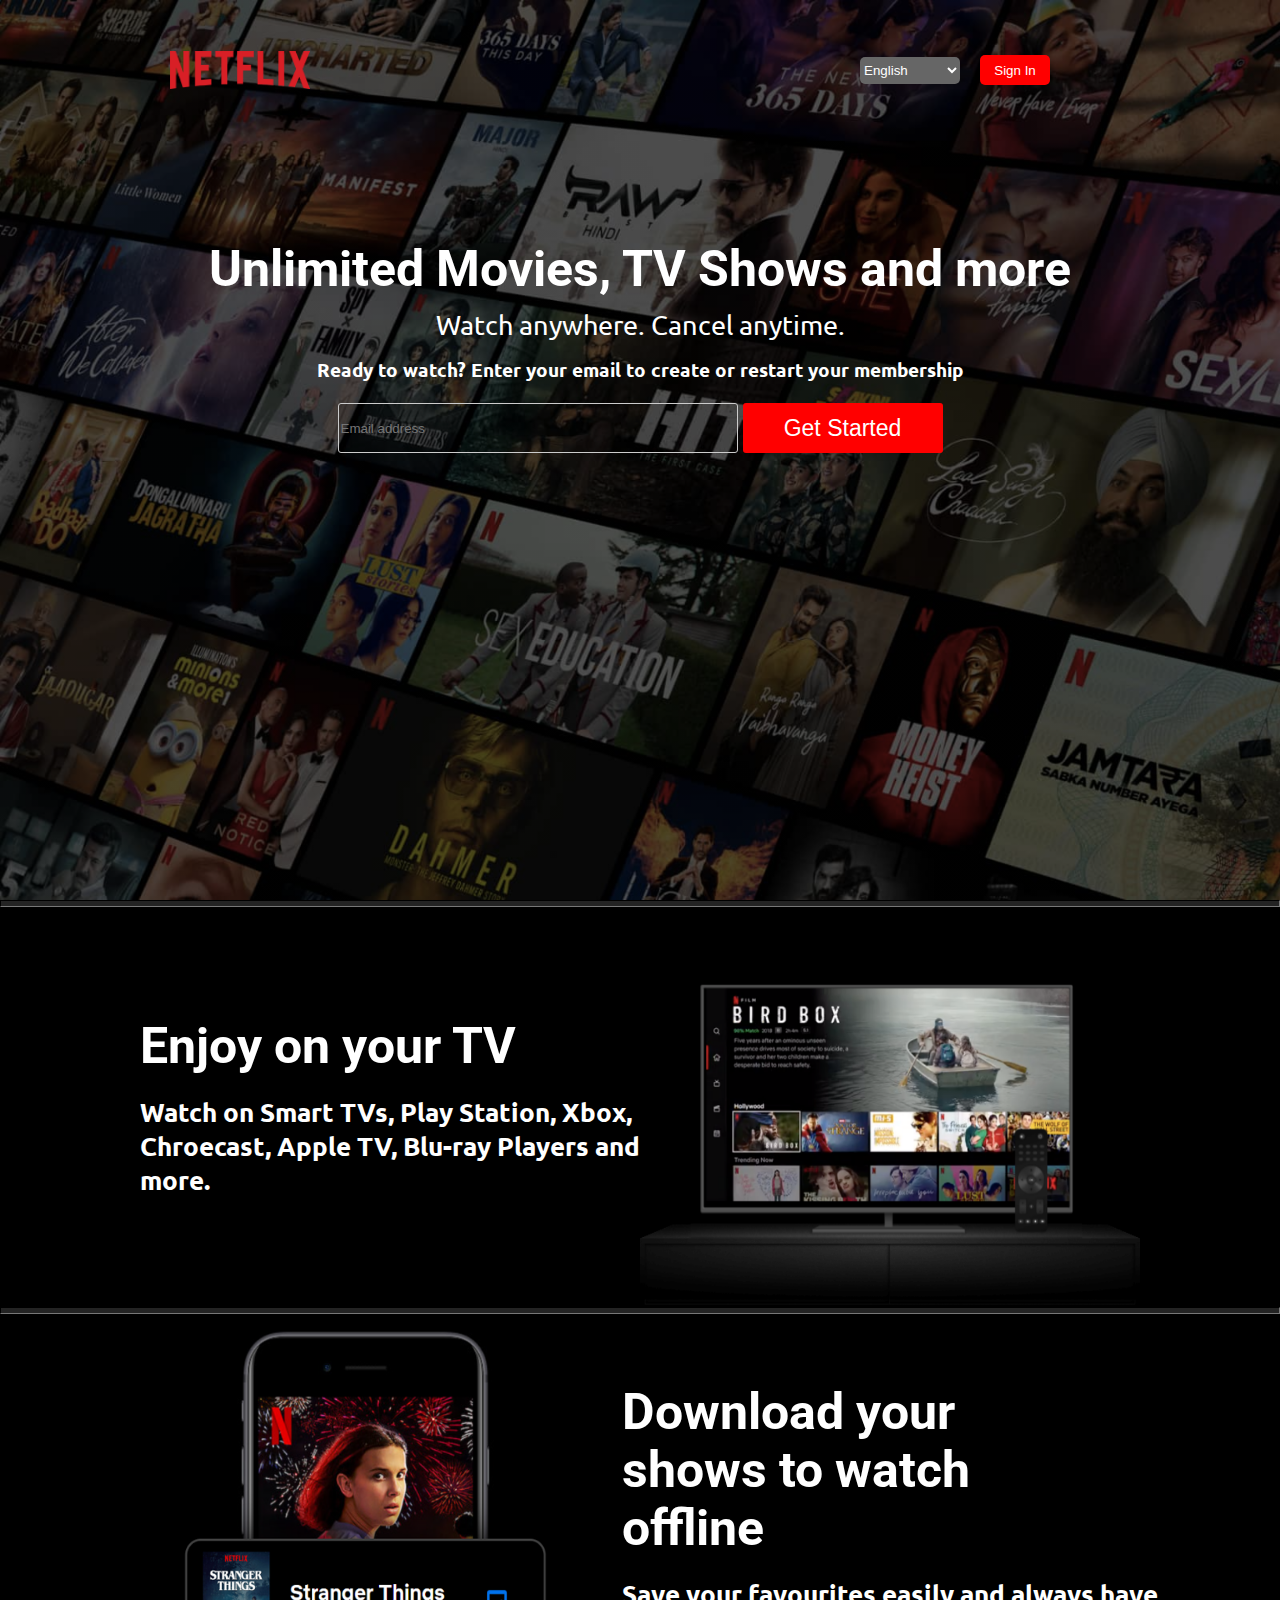
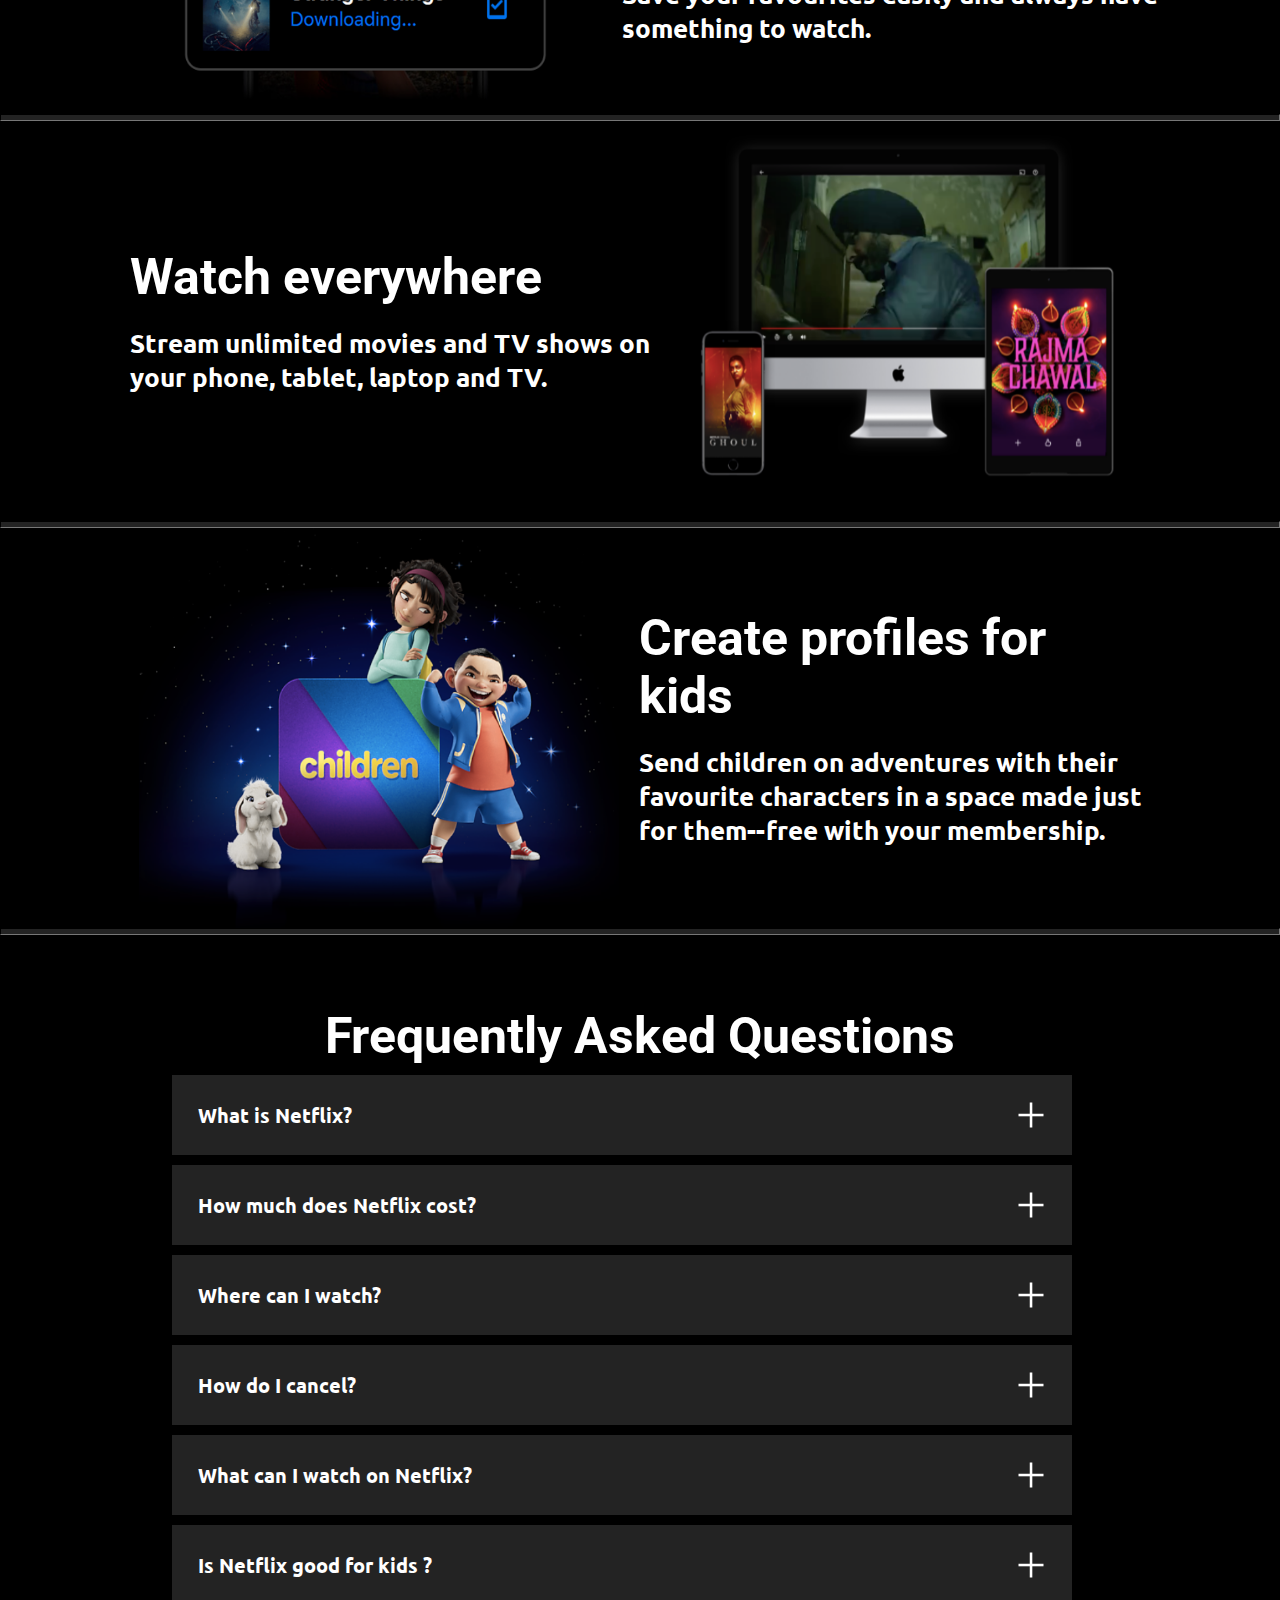
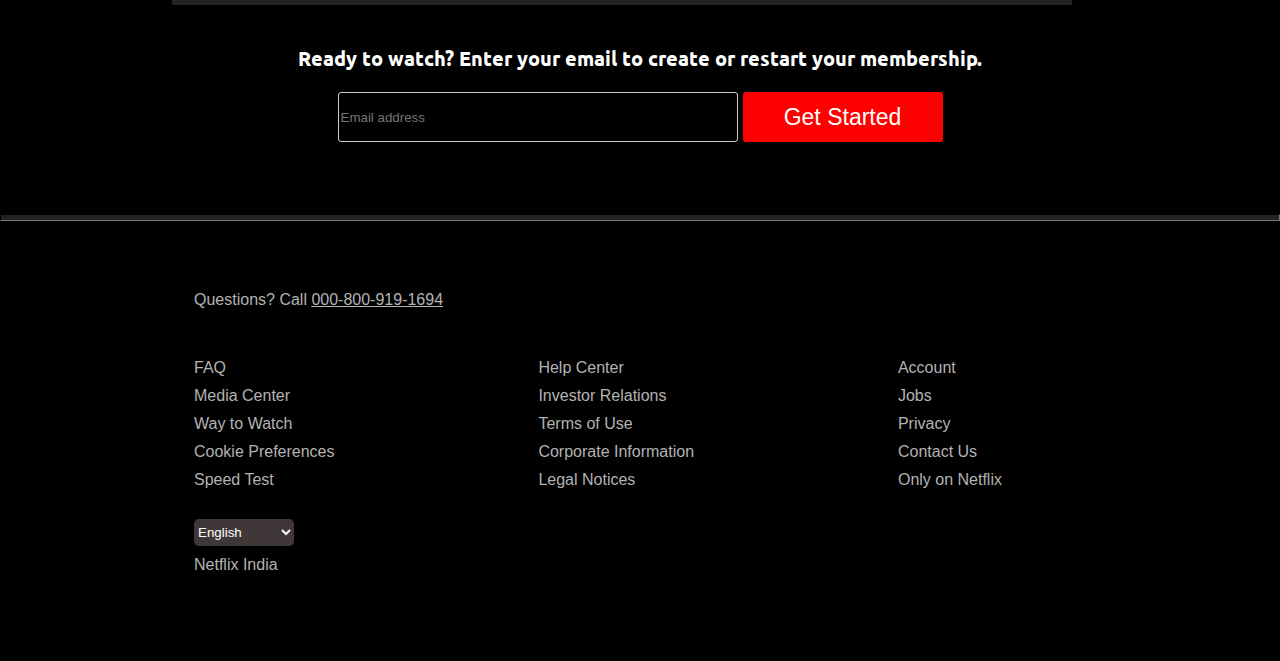
<file: index.html>
<!DOCTYPE html>
<html lang="en">
  <head>
    <meta charset="UTF-8" />
    <meta name="viewport" content="width=device-width, initial-scale=1.0" />
    <title>Netflix</title>
    <link rel="stylesheet" href="style.css" />
  </head>
  <body>
    <div class="frame1">
      <header>
        <img src="img/logo.png" alt="" />
        <select class="lang-selector" name="language" id="language">
          <option value="English">English</option>
          <option value="Hindi">Hindi</option>
        </select>
        <button><a href="signin.html">Sign In</a></button>
      </header>
      <h1>Unlimited Movies, TV Shows and more</h1>
      <p>Watch anywhere. Cancel anytime.</p>
      <h3>
        Ready to watch? Enter your email to create or restart your membership
      </h3>
      <div class="searchbar">
        <input class="emails" type="email" placeholder="Email address" />
        <button>Get Started</button>
      </div>
    </div>
    <hr />
    <div class="frame">
      <div class="intropart">
        <h2>Enjoy on your TV</h2>
        <p>
          Watch on Smart TVs, Play Station, Xbox,
          <br />
          Chroecast, Apple TV, Blu-ray Players and
          <br />more.
        </p>
      </div>
      <img class="featureimg" src="img/feature-1.png" alt="" />
    </div>
    <hr />
    <div class="frame">
      <img class="featureimg" src="img/feature-2.png" alt="" />
      <div class="intropart">
        <h2>
          Download your
          <br />
          shows to watch
          <br />
          offline
        </h2>
        <p>
          Save your favourites easily and always have
          <br />
          something to watch.
          <br />
        </p>
      </div>
    </div>
    <hr />
    <div class="frame">
      <div class="intropart">
        <h2>Watch everywhere</h2>
        <p>
          Stream unlimited movies and TV shows on
          <br />
          your phone, tablet, laptop and TV.
          <br />
        </p>
      </div>
      <img class="featureimg" src="img/feature-3.png" alt="" />
    </div>
    <hr />
    <div class="frame">
      <img class="featureimg" src="img/feature-4.png" alt="" />
      <div class="intropart">
        <h2>
          Create profiles for
          <br />
          kids
        </h2>
        <p>
          Send children on adventures with their
          <br />
          favourite characters in a space made just
          <br />
          for them--free with your membership.
        </p>
      </div>
    </div>
    <hr />

    <div class="askque">
      <h2>Frequently Asked Questions</h2>
      <button class="que1" id="quebtn1" onclick="buttonClick1()">
        <h4>What is Netflix?</h4>
        <img class="que1-imgs" id="btncross1" src="img/close.png" alt="" />
      </button>
      <div class="content1" id="contentid1">
        <span>
          Netflix is a streaming service that offers a wide variety of
          award-winning TV shows, movies, anime, documentaries and more – on
          thousands of internet-connected devices.
          <br />
          <br />
          You can watch as much as you want, whenever you want, without a single
          ad – all for one low monthly price. There's always something new to
          discover, and new TV shows and movies are added every week!
        </span>
      </div>

      <button class="que2" id="quebtn2" onclick="buttonClick2()">
        <h4>How much does Netflix cost?</h4>
        <img class="que2-imgs" src="img/close.png" id="btncross2" alt="" />
      </button>
      <div class="content2" id="contentid2">
        <span>
          Watch Netflix on your smartphone, tablet, Smart TV, laptop, or
          streaming device, all for one fixed monthly fee. Plans range from ₹
          149 to ₹ 649 a month. No extra costs, no contracts.
        </span>
      </div>

      <button class="que3" id="quebtn3" onclick="buttonClick3()">
        <h4>Where can I watch?</h4>
        <img class="que3-imgs" src="img/close.png" id="btncross3" alt="" />
      </button>
      <div class="content3" id="contentid3">
        <span>
          Watch anywhere, anytime. Sign in with your Netflix account to watch
          instantly on the web at netflix.com from your personal computer or on
          any internet-connected device that offers the Netflix app, including
          smart TVs, smartphones, tablets, streaming media players and game
          consoles.
          <br />
          <br />
          You can also download your favourite shows with the iOS, Android, or
          Windows 10 app. Use downloads to watch while you're on the go and
          without an internet connection. Take Netflix with you anywhere.
        </span>
      </div>

      <button class="que4" id="quebtn4" onclick="buttonClick4()">
        <h4>How do I cancel?</h4>
        <img class="que4-imgs" src="img/close.png" id="btncross4" alt="" />
      </button>
      <div class="content4" id="contentid4">
        <span>
          Netflix is flexible. There are no annoying contracts and no
          commitments. You can easily cancel your account online in two clicks.
          There are no cancellation fees – start or stop your account anytime.
        </span>
      </div>

      <button class="que5" id="quebtn5" onclick="buttonClick5()">
        <h4>What can I watch on Netflix?</h4>
        <img class="que5-imgs" src="img/close.png" id="btncross5" alt="" />
      </button>
      <div class="content5" id="contentid5">
        <span>
          Netflix has an extensive library of feature films, documentaries, TV
          shows, anime, award-winning Netflix originals, and more. Watch as much
          as you want, anytime you want.
        </span>
      </div>

      <button class="que6" id="quebtn6" onclick="buttonClick6()">
        <h4>Is Netflix good for kids ?</h4>
        <img class="que6-imgs" src="img/close.png" id="btncross6" alt="" />
      </button>
      <div class="content6" id="contentid6">
        <span>
          The Netflix Kids experience is included in your membership to give
          parents control while kids enjoy family-friendly TV shows and films in
          their own space.
          <br />
          <br />
          you restrict the maturity rating of content kids can watch and block
          specific titles you don’t want kids to see.
        </span>
      </div>

      <h5>
        Ready to watch? Enter your email to create or restart your membership.
      </h5>
      <div class="searchbar">
        <input class="emails" type="email" placeholder="Email address" />
        <button>Get Started</button>
      </div>
    </div>
    <hr />
    <div class="footer">
      <div class="footerbox">
        <div class="call">Questions? Call <a href="">000-800-919-1694</a></div>
        <div class="links">
          <ul>
            <li><a href="">FAQ</a></li>
            <li><a href="">Media Center</a></li>
            <li><a href=""> Way to Watch</a></li>
            <li><a href="">Cookie Preferences</a></li>
            <li><a href="">Speed Test</a></li>
          </ul>
          <ul>
            <li><a href="">Help Center</a></li>
            <li><a href="">Investor Relations</a></li>
            <li><a href="">Terms of Use</a></li>
            <li><a href="">Corporate Information</a></li>
            <li><a href="">Legal Notices</a></li>
          </ul>
          <ul>
            <li><a href="">Account</a></li>
            <li><a href="">Jobs</a></li>
            <li><a href="">Privacy</a></li>
            <li><a href="">Contact Us</a></li>
            <li><a href="">Only on Netflix</a></li>
          </ul>
        </div>
        <select class="footer-lang-selector" name="language" id="language">
          <option value="English">English</option>
          <option value="Hindi">Hindi</option>
        </select>
        <p>Netflix India</p>
      </div>
    </div>

    <script src="script.js"></script>
  </body>
</html>
</file>
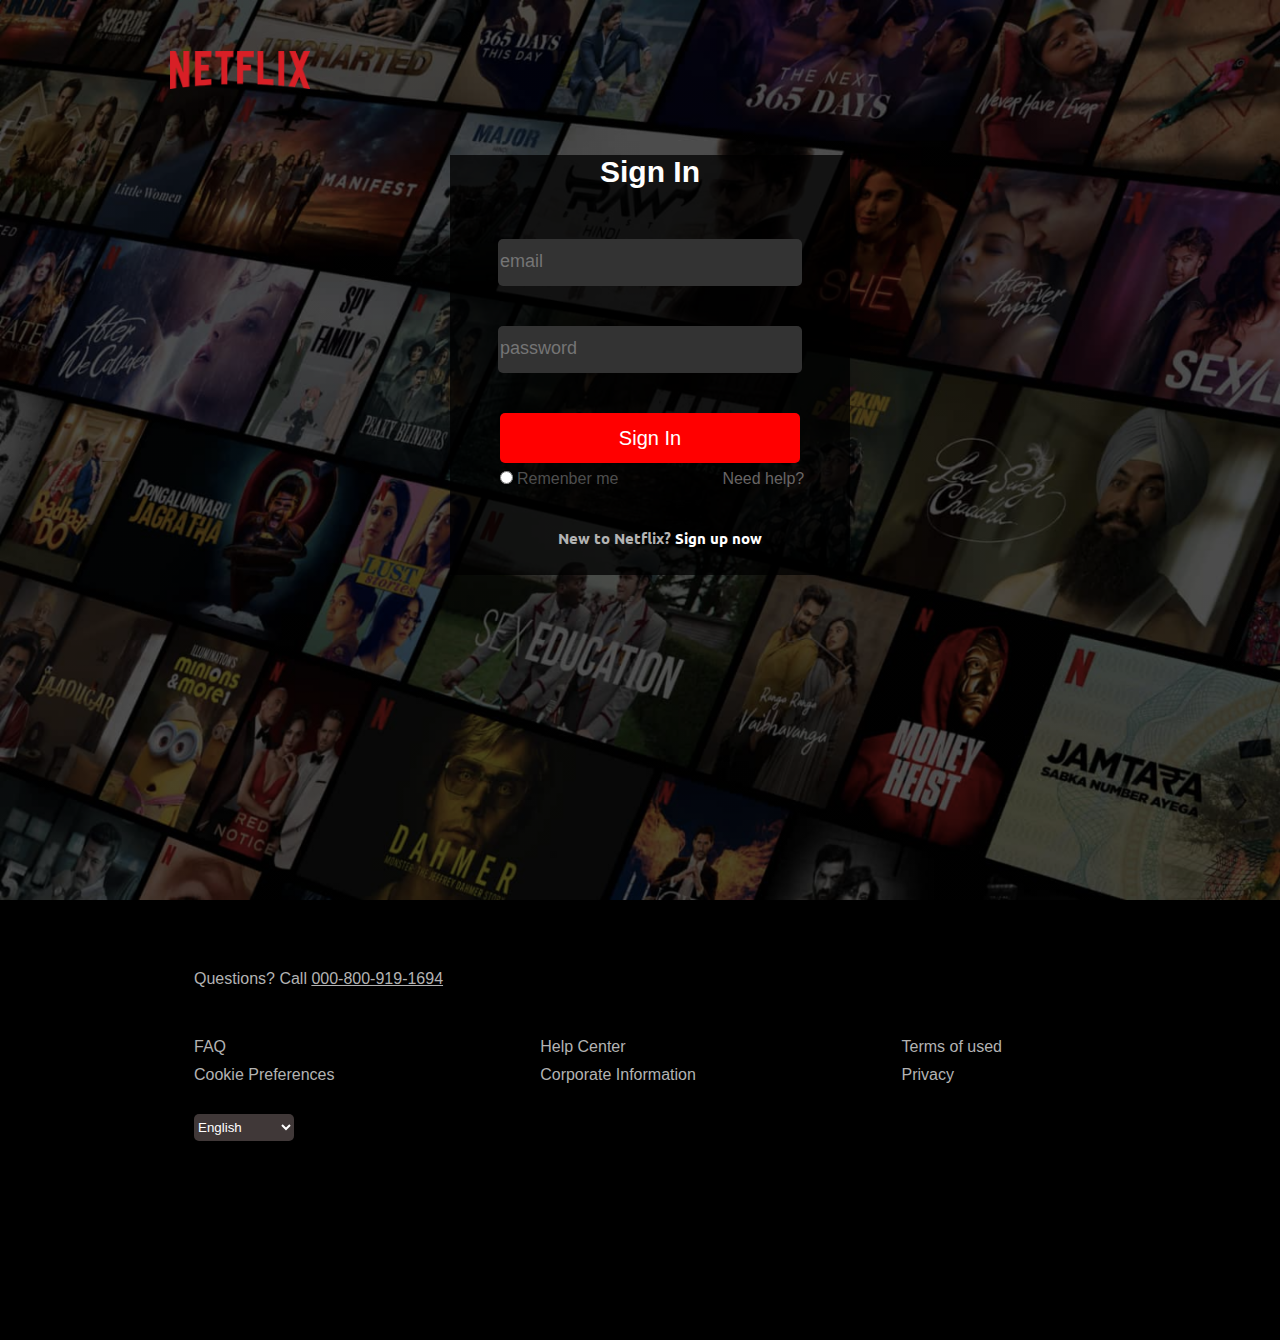
<file: signin.html>
<!DOCTYPE html>
<html lang="en">
  <head>
    <meta charset="UTF-8" />
    <meta name="viewport" content="width=device-width, initial-scale=1.0" />
    <title>Signin page</title>
    <link rel="stylesheet" href="style.css" />
  </head>
  <body>
    <div class="frame1">
      <header>
        <img src="img/logo.png" alt="" />
      </header>
      <div class="signin">
        <h3 class="signtitle">Sign In</h3>
        <div class="inputs">
          <input type="email" placeholder="email" required />
          <input type="password" placeholder="password" required />
        </div>
        <button class="signinbtn" onclick="completesignin()">Sign In</button>
        <br />
        <input class="radio" type="radio" />
        <span class="remember">Remenber me</span>
        <a class="needhelp" href="">Need help?</a>
        <br />
        <div class="signup">
          <h4>
            New to Netflix?
            <span><a class="signuphepl" href="">Sign up now</a></span>
          </h4>
        </div>
      </div>
    </div>
    <div class="footer">
        <div class="footerbox">
          <div class="call">Questions? Call <a href="">000-800-919-1694</a></div>
          <div class="links">
            <ul>
              <li><a href="">FAQ</a></li>
              <li><a href="">Cookie Preferences</a></li>
            </ul>
            <ul>
              <li><a href="">Help Center</a></li>
              <li><a href="">Corporate Information</a></li>
            </ul>
            <ul>
              <li><a href="">Terms of used</a></li>
              <li><a href="">Privacy</a></li>
            </ul>
          </div>
          <select class="footer-lang-selector" name="language" id="language">
            <option value="English">English</option>
            <option value="Hindi">Hindi</option>
          </select>
    <script src="script.js"></script>
  </body>
</html>
</file>
<file: style.css>
@import url("https://fonts.googleapis.com/css2?family=BioRhyme&family=Roboto:wght@900&family=Ubuntu:wght@300&display=swap");
@import url("https://fonts.googleapis.com/css2?family=BioRhyme&family=Roboto+Condensed:ital@1&family=Roboto:wght@900&family=Ubuntu:wght@300&display=swap");
* {
  margin: 0px;
}
body {
  background-color: black;
  color: white;
}
.frame1 {
  height: 100vh;
  background-image: linear-gradient(rgba(0, 0, 0, 0.6), rgba(0, 0, 0, 0.6)),
    url(img/header-image.png);
  background-size: cover;
}
header {
  height: 100px;
  padding: 20px;
  display: flex;
  align-items: center;
}
header img {
  width: 140px;
  margin: 20px 0px 20px 150px;
}
header button {
  background-color: red;
  border: red;
  height: 30px;
  width: 70px;
  border-radius: 5px;
  margin-left: 20px;
}
header button a {
  color: white;
  text-decoration: none;
}
.lang-selector {
  vertical-align: middle;
  width: 100px;
  height: 27px;
  border: black 5px;
  background-color: rgb(102, 102, 102);
  border-radius: 5px;
  color: white;
  margin-left: 550px;
}
h1 {
  font-family: Roboto;
  font-size: 50px;
  text-align: center;
  margin-top: 100px;
}
.frame1 p {
  font-family: Ubuntu;
  text-align: center;
  margin-top: 10px;
  font-size: 27px;
}
h3 {
  font-family: ubuntu;
  text-align: center;
  margin-top: 15px;
  font-weight: 590;
}
.searchbar {
  display: flex;
  gap: 5px;
  justify-content: center;
  margin-top: 20px;
}
.emails {
  height: 50px;
  width: 400px;
  background-color: rgba(0.1, 0.1, 0.1, 0.1);
  color: white;
  box-sizing: border-box;
  border: 1px solid #ccc;
  -webkit-transition: 0.5s;
  transition: 0.5s;
  outline: none;
  border-radius: 3px;
}
.searchbar button {
  width: 200px;
  font-size: 23px;
  background-color: red;
  color: white;
  border: 1px red;
  border-radius: 3px;
}
.frame {
  display: flex;
  justify-content: center;
  align-items: center;
}
.featureimg {
  width: 500px;
  height: 400px;
}
.intropart h2 {
  font-family: Roboto;
  font-size: 50px;
}
.intropart p {
  margin-top: 20px;
  font-family: ubuntu;
  font-size: 26px;
  font-weight: 600;
}
hr {
  background-color: #232323;
  height: 5px;
  border-color: #232323;
}
.askque {
  padding: 72px;
}
.askque h2 {
  font-family: Roboto;
  font-size: 50px;
  text-align: center;
}
h4 {
  font-family: ubuntu;
  font-size: 20px;
  margin-left: 20px;
}
.que1 {
  width: 900px;
  height: 80px;
  background-color: #232323;
  color: white;
  margin-top: 10px;
  margin-left: 100px;
  display: flex;
  border: 0px;
  justify-content: space-between;
  align-items: center;
}
.que1:hover {
  background-color: #4e4e4e;
}
.que1-imgs {
  width: 30px;
  margin-right: 20px;
}
.que1-img {
  width: 30px;
  margin-right: 20px;
  transform: rotate(45deg);
}
.content1 {
  width: 860px;
  background-color: #232323;
  padding: 20px;
  margin-top: 2px;
  margin-left: 100px;
  display: none;
}
.showcontainer1 {
  width: 860px;
  background-color: #232323;
  padding: 20px;
  margin-top: 2px;
  margin-left: 100px;
}
.showcontainer1 span {
  font-size: 20px;
  font-family: ubuntu;
  font-weight: 600;
  word-wrap: break-word;
}
.content1 span {
  font-size: 20px;
  font-family: ubuntu;
  font-weight: 600;
  word-wrap: break-word;
}
.que2 {
  width: 900px;
  height: 80px;
  background-color: #232323;
  color: white;
  margin-top: 10px;
  margin-left: 100px;
  display: flex;
  border: 0px;
  justify-content: space-between;
  align-items: center;
}
.que2:hover {
  background-color: #4e4e4e;
}
.que2-imgs {
  width: 30px;
  margin-right: 20px;
}
.que2-img {
  width: 30px;
  margin-right: 20px;
  transform: rotate(45deg);
}

.content2 {
  width: 860px;
  background-color: #232323;
  padding: 20px;
  margin-top: 2px;
  margin-left: 100px;
  display: none;
}
.showcontainer2 {
  width: 860px;
  background-color: #232323;
  padding: 20px;
  margin-top: 2px;
  margin-left: 100px;
}
.showcontainer2 span {
  font-size: 20px;
  font-family: ubuntu;
  font-weight: 600;
  word-wrap: break-word;
}
.content2 span {
  font-size: 20px;
  font-family: ubuntu;
  font-weight: 600;
  word-wrap: break-word;
}
.que3 {
  width: 900px;
  height: 80px;
  background-color: #232323;
  color: white;
  margin-top: 10px;
  margin-left: 100px;
  display: flex;
  border: 0px;
  justify-content: space-between;
  align-items: center;
}
.que3:hover {
  background-color: #4e4e4e;
}
.que3-imgs {
  width: 30px;
  margin-right: 20px;
}
.que3-img {
  width: 30px;
  margin-right: 20px;
  transform: rotate(45deg);
}

.content3 {
  width: 860px;
  background-color: #232323;
  padding: 20px;
  margin-top: 2px;
  margin-left: 100px;
  display: none;
}
.showcontainer3 {
  width: 860px;
  background-color: #232323;
  padding: 20px;
  margin-top: 2px;
  margin-left: 100px;
}
.showcontainer3 span {
  font-size: 20px;
  font-family: ubuntu;
  font-weight: 600;
  word-wrap: break-word;
}
.content3 span {
  font-size: 20px;
  font-family: ubuntu;
  font-weight: 600;
  word-wrap: break-word;
}
.que4 {
  width: 900px;
  height: 80px;
  background-color: #232323;
  color: white;
  margin-top: 10px;
  margin-left: 100px;
  display: flex;
  border: 0px;
  justify-content: space-between;
  align-items: center;
}
.que4:hover {
  background-color: #4e4e4e;
}
.que4-imgs {
  width: 30px;
  margin-right: 20px;
}
.que4-img {
  width: 30px;
  margin-right: 20px;
  transform: rotate(45deg);
}
.content4 {
  width: 860px;
  background-color: #232323;
  padding: 20px;
  margin-top: 2px;
  margin-left: 100px;
  display: none;
}
.showcontainer4 {
  width: 860px;
  background-color: #232323;
  padding: 20px;
  margin-top: 2px;
  margin-left: 100px;
}
.showcontainer4 span {
  font-size: 20px;
  font-family: ubuntu;
  font-weight: 600;
  word-wrap: break-word;
}
.content4 span {
  font-size: 20px;
  font-family: ubuntu;
  font-weight: 600;
  word-wrap: break-word;
}
.que5 {
  width: 900px;
  height: 80px;
  background-color: #232323;
  color: white;
  margin-top: 10px;
  margin-left: 100px;
  display: flex;
  border: 0px;
  justify-content: space-between;
  align-items: center;
}
.que5:hover {
  background-color: #4e4e4e;
}
.que5-imgs {
  width: 30px;
  margin-right: 20px;
}
.que5-img {
  width: 30px;
  margin-right: 20px;
  transform: rotate(45deg);
}

.content5 {
  width: 860px;
  background-color: #232323;
  padding: 20px;
  margin-top: 2px;
  margin-left: 100px;
  display: none;
}
.showcontainer5 {
  width: 860px;
  background-color: #232323;
  padding: 20px;
  margin-top: 2px;
  margin-left: 100px;
}
.showcontainer5 span {
  font-size: 20px;
  font-family: ubuntu;
  font-weight: 600;
  word-wrap: break-word;
}
.content5 span {
  font-size: 20px;
  font-family: ubuntu;
  font-weight: 600;
  word-wrap: break-word;
}
.que6 {
  width: 900px;
  height: 80px;
  background-color: #232323;
  color: white;
  margin-top: 10px;
  margin-left: 100px;
  display: flex;
  border: 0px;
  justify-content: space-between;
  align-items: center;
}
.que6:hover {
  background-color: #4e4e4e;
}
.que6-imgs {
  width: 30px;
  margin-right: 20px;
}
.que6-img {
  width: 30px;
  margin-right: 20px;
  transform: rotate(45deg);
}

.content6 {
  width: 860px;
  background-color: #232323;
  padding: 20px;
  margin-top: 2px;
  margin-left: 100px;
  display: none;
}
.showcontainer6 {
  width: 860px;
  background-color: #232323;
  padding: 20px;
  margin-top: 2px;
  margin-left: 100px;
}
.showcontainer6 span {
  font-size: 20px;
  font-family: ubuntu;
  font-weight: 600;
  word-wrap: break-word;
}
.content6 span {
  font-size: 20px;
  font-family: ubuntu;
  font-weight: 600;
  word-wrap: break-word;
}
h5 {
  font-size: 20px;
  font-family: ubuntu;
  text-align: center;
  margin-top: 40px;
}
.footer {
  padding: 20px;
  height: 400px;
}
.footerbox {
  margin: 0% 20% 0% 10%;
  padding-top: 50px;
  justify-content: right;
}
.links {
  display: flex;
}
.call {
  font-family: "Gill Sans", "Gill Sans MT", Calibri, "Trebuchet MS", sans-serif;
  color: #b3b3b3;
  margin-left: 50px;
}
.call a {
  color: #b3b3b3;
}
.links ul {
  margin-top: 40px;
  list-style: none;
}
.links ul li {
  margin: 10px;
}
.links ul a {
  color: #b3b3b3;
  font-family: "Gill Sans", "Gill Sans MT", Calibri, "Trebuchet MS", sans-serif;
  text-decoration: none;
}
.links ul a:hover {
  text-decoration: underline;
}
.links {
  justify-content: space-between;
}
.footer-lang-selector {
  width: 100px;
  height: 27px;
  border: black 5px;
  background-color: rgb(64, 56, 56);
  border-radius: 5px;
  color: white;
  margin-left: 50px;
  margin-top: 20px;
}
.footerbox p {
  font-family: "Gill Sans", "Gill Sans MT", Calibri, "Trebuchet MS", sans-serif;
  color: #b3b3b3;
  margin-left: 50px;
  margin-top: 10px;
}
.signin {
  width: 400px;
  height: 420px;
  background-color: rgba(0, 0, 0, 0.75);
  margin-left: 450px;
  justify-content: center;
}
.signtitle {
  font-family: "Gill Sans", "Gill Sans MT", Calibri, "Trebuchet MS", sans-serif;
  font-size: 30px;
}
.inputs {
  display: grid;
  margin-top: 30px;
  justify-content: center;
}
.inputs input {
  height: 45px;
  width: 300px;
  margin: 20px;
  background-color: #333333;
  border: none;
  border-radius: 5px;
  color: white;
}
.inputs input::placeholder {
  font-size: 18px;
}
.signinbtn {
  background-color: red;
  border: none;
  height: 50px;
  width: 300px;
  color: white;
  margin-left: 50px;
  border-radius: 5px;
  margin-top: 20px;
  font-size: 20px;
}
.signinbtn:hover {
  cursor: pointer;
}
.radio {
  margin-left: 50px;
  margin-top: 8px;
}
.remember {
  font-family: "Gill Sans", "Gill Sans MT", Calibri, "Trebuchet MS", sans-serif;
  color: #4e4e4e;
}
.needhelp {
  color: #686565;
  text-decoration: none;
  font-family: "Gill Sans", "Gill Sans MT", Calibri, "Trebuchet MS", sans-serif;
  margin-left: 100px;
}
.signup {
  margin-top: 40px;
  text-align: center;
}
.signup h4 {
  font-size: 15px;
  color: #b3b3b3;
}
.signup span a {
  color: white;
  text-decoration: none;
}
@media screen and (min-width: 360px) and (max-width: 800px) {
  header {
    height: 50px;
    padding: 20px;
    display: flex;
    align-items: center;
  }
  header img {
    width: 80px;
    margin: 10px 0px 20px 20px;
  }
  header button {
    background-color: red;
    border: red;
    height: 30px;
    width: 70px;
    border-radius: 5px;
    margin-left: 20px;
  }
  header button a {
    color: white;
    text-decoration: none;
  }
  .lang-selector {
    margin-left: 50px;
  }
  h1 {
    font-family: Roboto;
    font-size: 50px;
    text-align: center;
    margin-top: 50px;
  }
  .frame1 {
    height: 730px;
  }
  .frame1 p {
    font-family: Ubuntu;
    text-align: center;
    margin-top: 10px;
    font-size: 27px;
  }
  h3 {
    font-family: ubuntu;
    text-align: center;
    margin-top: 15px;
    font-weight: 590;
  }
  .searchbar {
    display: grid;
    gap: 5px;
    justify-content: center;
    margin-top: 40px;
  }
  .emails {
    height: 40px;
    width: 250px;
    padding: 10px;
    background-color: rgba(0.1, 0.1, 0.1, 0.1);
    color: white;
    box-sizing: border-box;
    border: 1px solid #ccc;
    -webkit-transition: 0.5s;
    transition: 0.5s;
    outline: none;
    border-radius: 3px;
  }
  .emails::placeholder {
    font-size: 20px;
  }
  .searchbar button {
    width: 200px;
    height: 50px;
    font-size: 23px;
    background-color: red;
    color: white;
    border: 1px red;
    border-radius: 3px;
    margin-left: 25px;
    margin-top: 20px;
  }
  .frame {
    height: 600px;
    display: grid;
    justify-content: center;
    align-items: center;
  }
  .featureimg {
    width: 400px;
    height: 350px;
  }
  .intropart h2 {
    font-family: Roboto;
    font-size: 40px;
    text-align: center;
    margin-top: 10px;
  }
  .intropart p {
    margin-top: 20px;
    font-family: ubuntu;
    font-size: 18px;
    font-weight: 600;
    text-align: center;
  }
  hr {
    background-color: #232323;
    height: 5px;
    border-color: #232323;
  }
  .askque {
    padding: 72px;
  }
  .askque h2 {
    font-family: Roboto;
    font-size: 30px;
    text-align: center;
  }
  h4 {
    font-family: ubuntu;
    font-size: 20px;
    margin-left: 20px;
  }
  .que1 {
    width: 300px;
    margin-top: 20px;
    margin-left: 0px;
  }
  .showcontainer1 {
    width: 260px;
    margin-left: 0px;
  }
  .que2 {
    width: 300px;
    margin-top: 20px;
    margin-left: 0px;
  }
  .showcontainer2 {
    width: 260px;
    margin-left: 0px;
  }
  .que3 {
    width: 300px;
    margin-top: 20px;
    margin-left: 0px;
  }
  .showcontainer3 {
    width: 260px;
    margin-left: 0px;
  }
  .que4 {
    width: 300px;
    margin-top: 20px;
    margin-left: 0px;
  }
  .showcontainer4 {
    width: 260px;
    margin-left: 0px;
  }
  .que5 {
    width: 300px;
    margin-top: 20px;
    margin-left: 0px;
  }
  .showcontainer5 {
    width: 260px;
    margin-left: 0px;
  }
  .que6 {
    width: 300px;
    margin-top: 20px;
    margin-left: 0px;
  }
  .showcontainer6 {
    width: 260px;
    margin-left: 0px;
  }
  h5 {
    font-size: 20px;
    font-family: ubuntu;
    text-align: center;
    margin-top: 40px;
  }
  .footer {
    padding: 20px;
    height: 400px;
  }
  .footerbox {
    margin: 0% 20% 0% 10%;
    padding-top: 50px;
    justify-content: right;
  }
  .links {
    display: flex;
    justify-content: center;
  }
  .call {
    margin-left: 5px;
  }
  .footer-lang-selector {
    margin-left: 5px;
  }
  .footerbox p {
    margin-left: 5px;
  }
  .signin {
    width: 400px;
    height: 420px;
    background-color: rgba(0, 0, 0, 0.75);
    margin-left: 5px;
    justify-content: center;
  }
}
</file>
